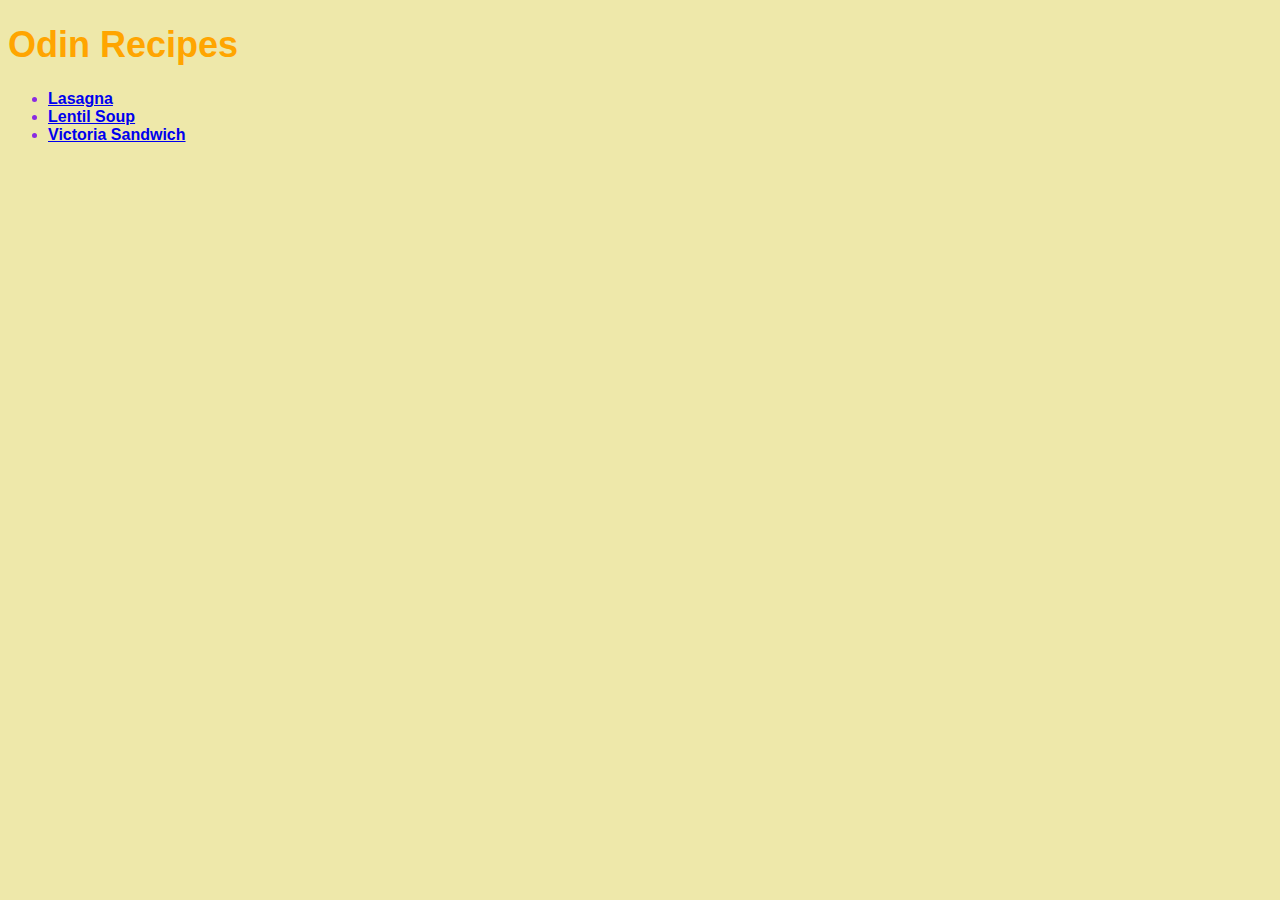
<file: index.html>
<!DOCTYPE html>
<html lang="en"
        meta charset="utf-8">

<head>
    <title>Odin Recipes</title>
    <link rel="stylesheet" type="text/css" href="style.css">
</head>

<body>
    <h1>Odin Recipes</h1>
    <ul class="list">
        <li class="bullet"><a href="recipes/lasagna.html">Lasagna</a></li>
        <li class="bullet"><a href="recipes/lentilsoup.html">Lentil Soup</a></li>
        <li class="bullet"> <a href="recipes/victoria.html">Victoria Sandwich</a></li>
    </ul>
    
</body>

</html>
</file>
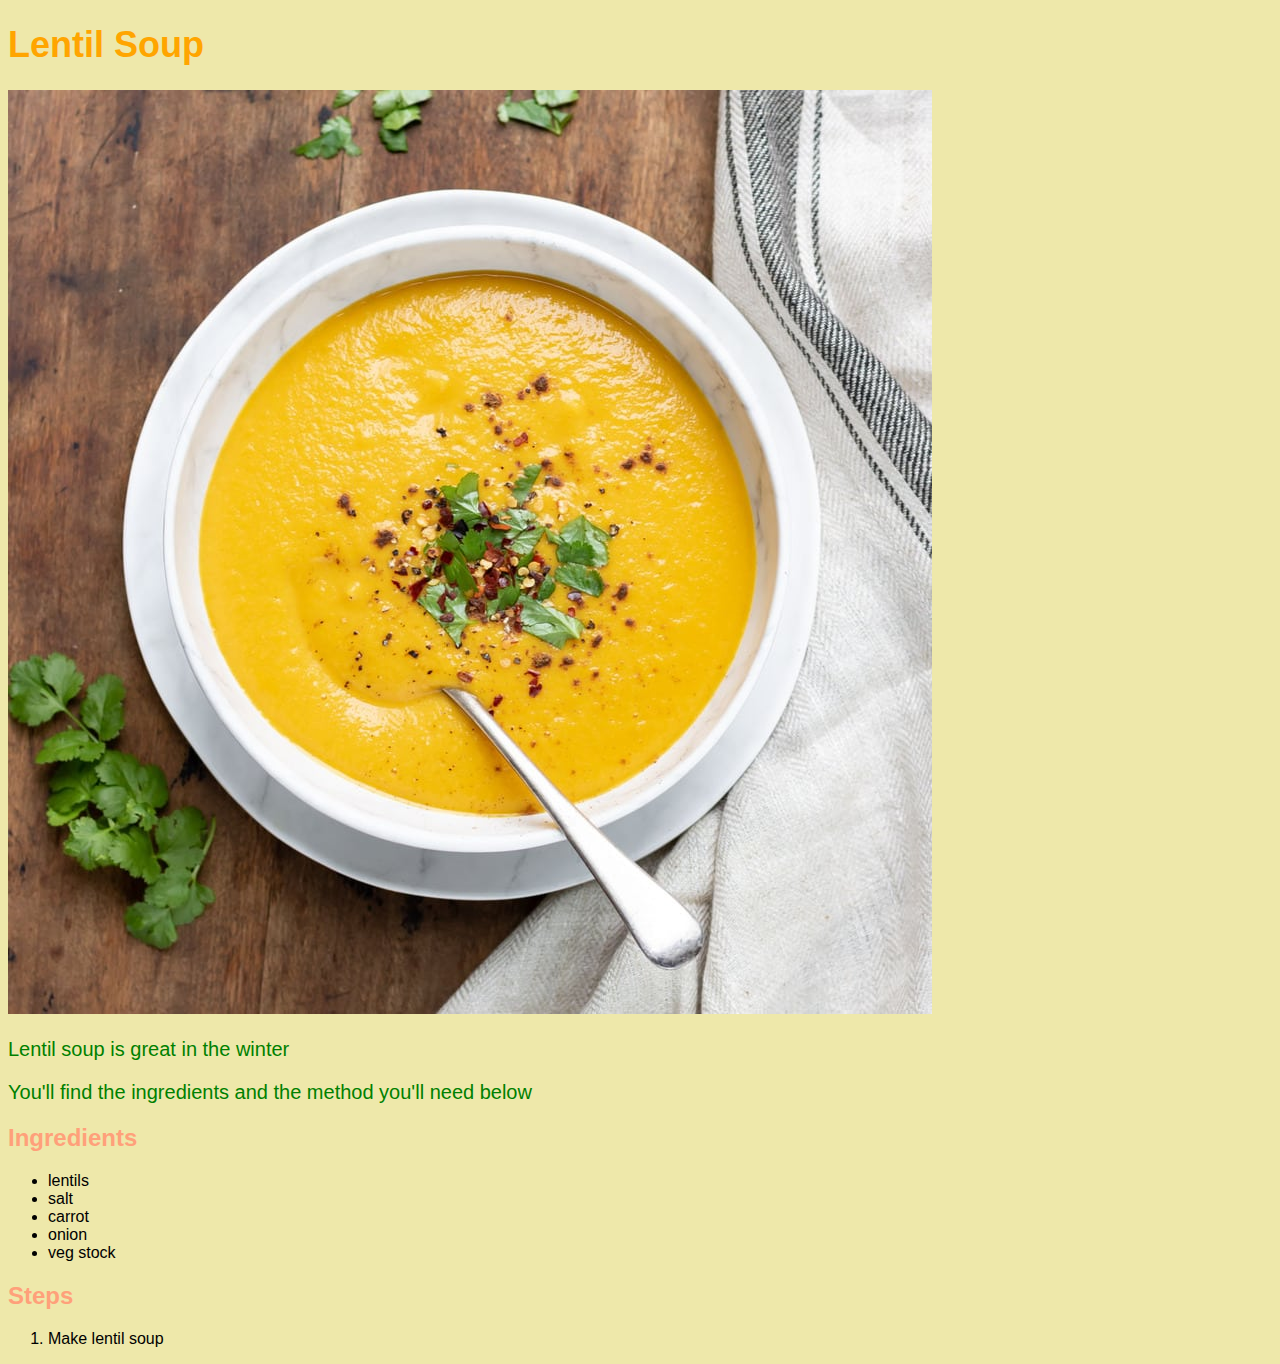
<file: recipes/lentilsoup.html>
<!DOCTYPE html>
<html lang="en"
        meta charset="utf-8">

<head>
    <title>Odin Recipes</title>
    <link rel="stylesheet" href="/style.css">
</head>

<body>
    <h1>Lentil Soup</h1>

    <img src="images/LentilSoup.jpg" alt="Image of Lentil Soup">

    <p>Lentil soup is great in the winter</p>
    <p>You'll find the ingredients and the method you'll need below</p>

    <h2>Ingredients</h2>

        <ul>
            <li>lentils</li>
            <li>salt</li>
            <li>carrot</li>
            <li>onion</li>
            <li>veg stock</li>
        </ul>

    <h2>Steps</h2>
        <ol>
            <li>Make lentil soup</li>
        </ol>

</body>

</html>
</file>
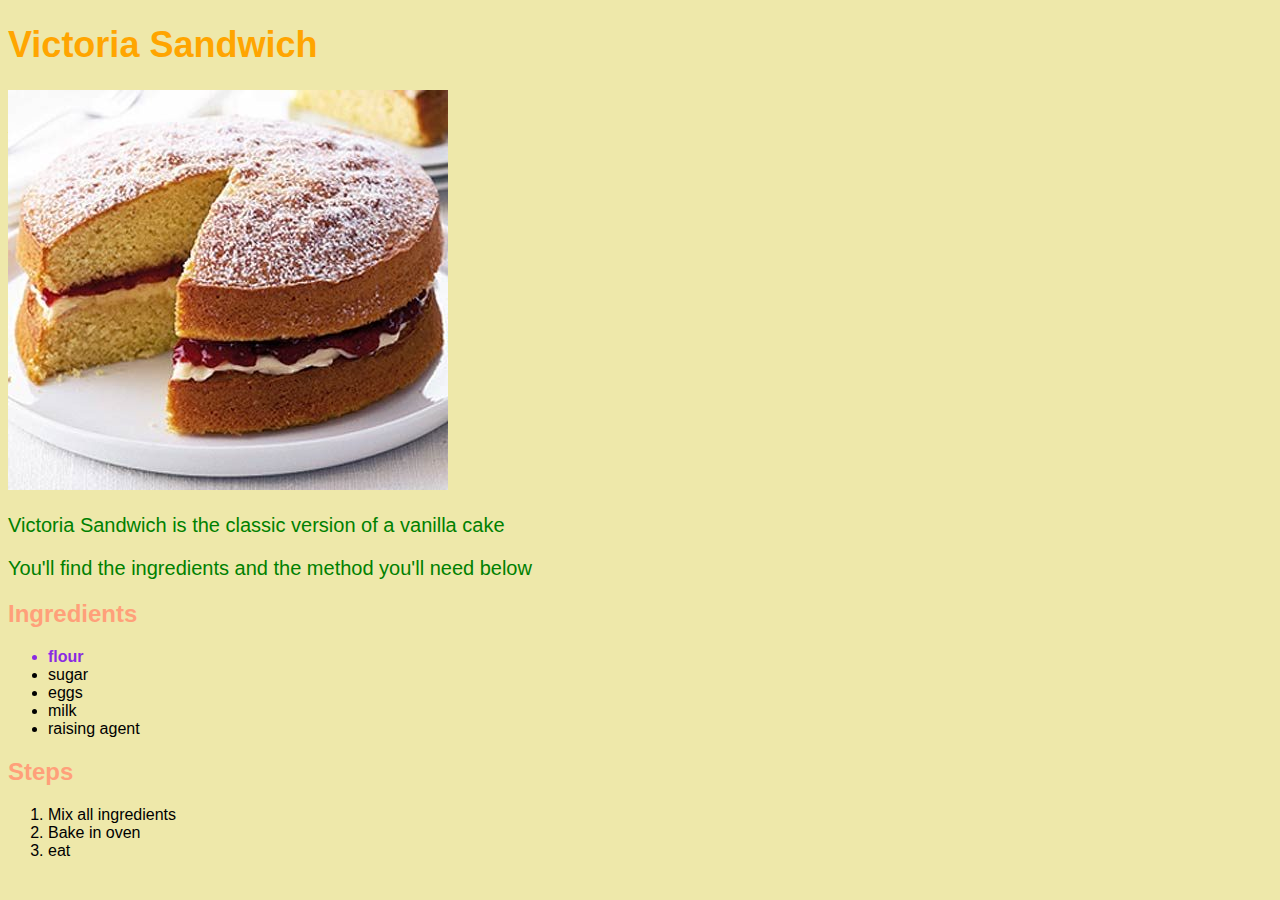
<file: recipes/victoria.html>
<!DOCTYPE html>
<html lang="en"
        meta charset="utf-8">

<head>
    <link rel="stylesheet" type="text/css" href="/style.css" />
    <title>Odin Recipes</title>
    
</head>

<body>
    <h1>Victoria Sandwich</h1>

    <img src="images/Victoria.jpg" alt="Image of Victoria Sandwich">

    <p>Victoria Sandwich is the classic version of a vanilla cake</p>
    <p>You'll find the ingredients and the method you'll need below</p>

    <h2>Ingredients</h2>

        <ul class="list">
            <li class="bullet">flour</li>
            <li>sugar</li>
            <li>eggs</li>
            <li>milk</li>
            <li>raising agent</li>
        </ul>

    <h2>Steps</h2>
        <ol class="list">
            <li>Mix all ingredients</li>
            <li>Bake in oven</li>
            <li>eat</li>
        </ol>

</body>

</html>
</file>
<file: style.css>
body {
    font-family: Verdana, sans-serif;
    background-color: palegoldenrod;
}

h1 {
font-size: 36px;
font-weight: bold;
color: orange;
}

h2 {
font-size: 24px;
color: lightsalmon;
}

p {
    font-size: 20px;
    color:green;
}

.list .bullet {
    color:blueviolet;
}

.bullet {
    font-weight: bold;
}
</file>
